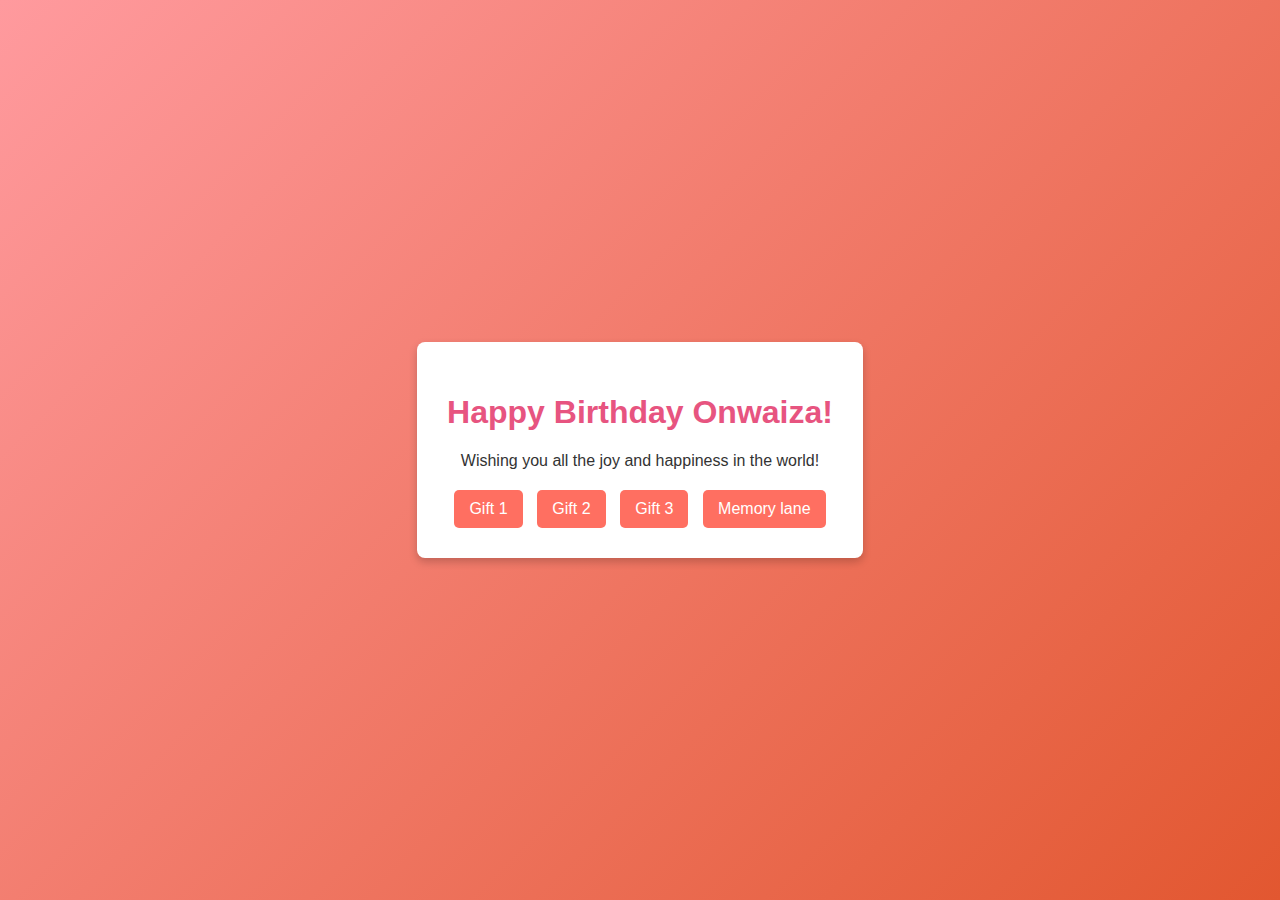
<file: Index.html>
<!DOCTYPE html>
<html lang="en">
<head>
    <meta charset="UTF-8">
    <meta name="viewport" content="width=device-width, initial-scale=1.0">
    <title>Birthday Card</title>
    <link rel="stylesheet" href="Index.css">
</head>
<body>
    <div class="card">
        <h1>Happy Birthday Onwaiza!</h1>
        <p>Wishing you all the joy and happiness in the world!</p>
        <div class="buttons">
            <button onclick="openPoem('poem1.html')">Gift 1</button>
            <button onclick="openPoem('poem2.html')">Gift 2</button>
            <button onclick="openPoem('gift3.html')">Gift 3</button>
            <button onclick="openPoem('gallery.html')">Memory lane</button>
        </div>
    </div>

    <script src="index.js"></script>
</body>
</html>
</file>
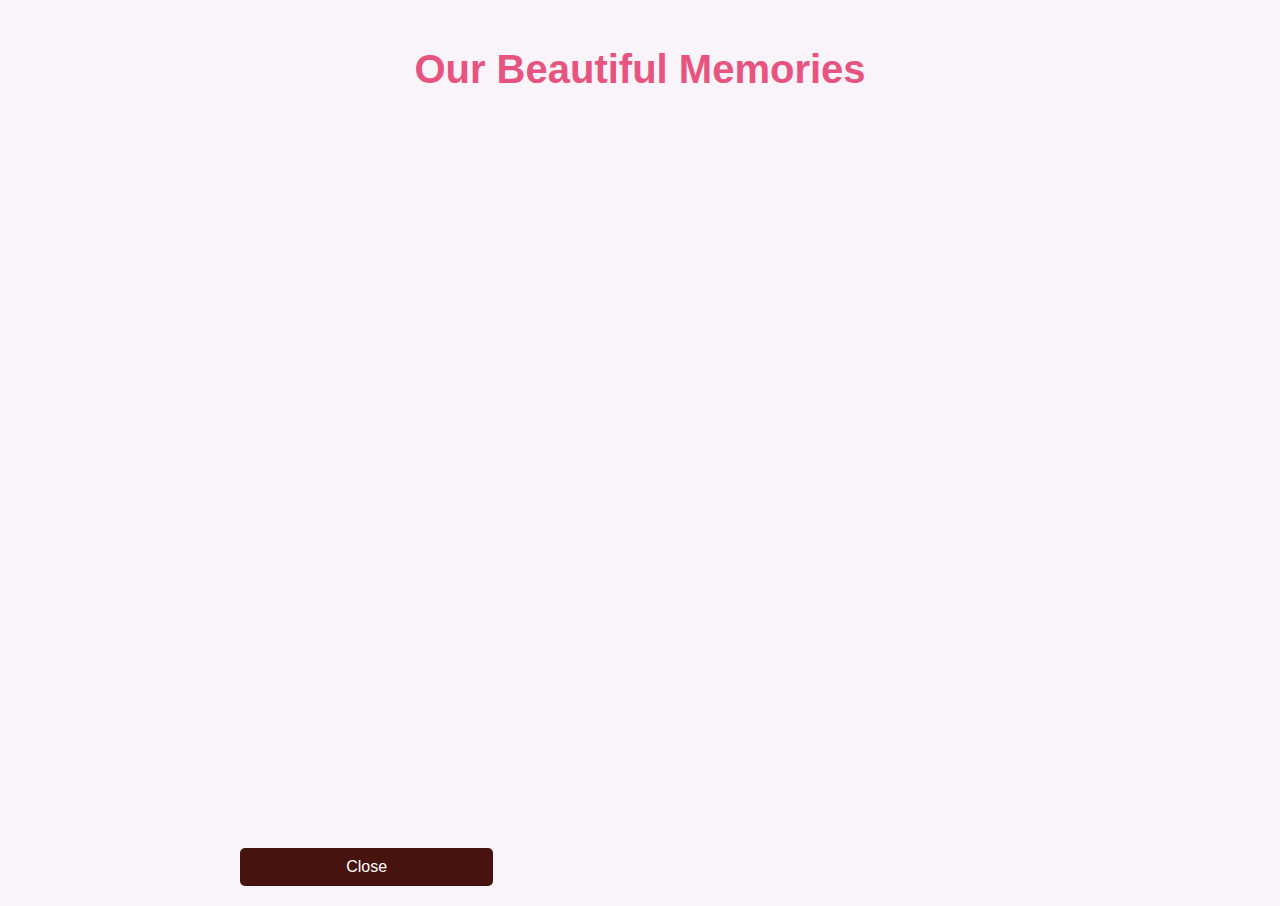
<file: gallery.html>
<!DOCTYPE html>
<html lang="en">
<head>
    <meta charset="UTF-8">
    <meta name="viewport" content="width=device-width, initial-scale=1.0">
    <title>Our Memories</title>
    <link rel="stylesheet" href="gallery.css">
</head>
<body>
    <div class="memory-gallery">
        <h1>Our Beautiful Memories</h1>
        <div class="memory-grid">
            <div class="memory-item"><img src="IMG-20240824-WA0059.jpg" alt="Memory 1"></div>
            <div class="memory-item"><img src="IMG-20240525-WA0021.jpg" alt="Memory 2"></div>
            <div class="memory-item"><img src="IMG-20240527-WA0011.jpg" alt="Memory 3"></div>
            <div class="memory-item"><img src="IMG-20240530-WA0000.jpg" alt="Memory 4"></div>
            <div class="memory-item"><img src="IMG-20240527-WA0013.jpg" alt="Memory 5"></div>
            <div class="memory-item"><img src="IMG-20240803-WA0003.jpg" alt="Memory 6"></div>
            <button onclick="window.close()">Close</button>
            <a href="" target="_blank" class="IMG-20240525-WA0021">
        </div>
    </div>
</body>
</html>
</file>
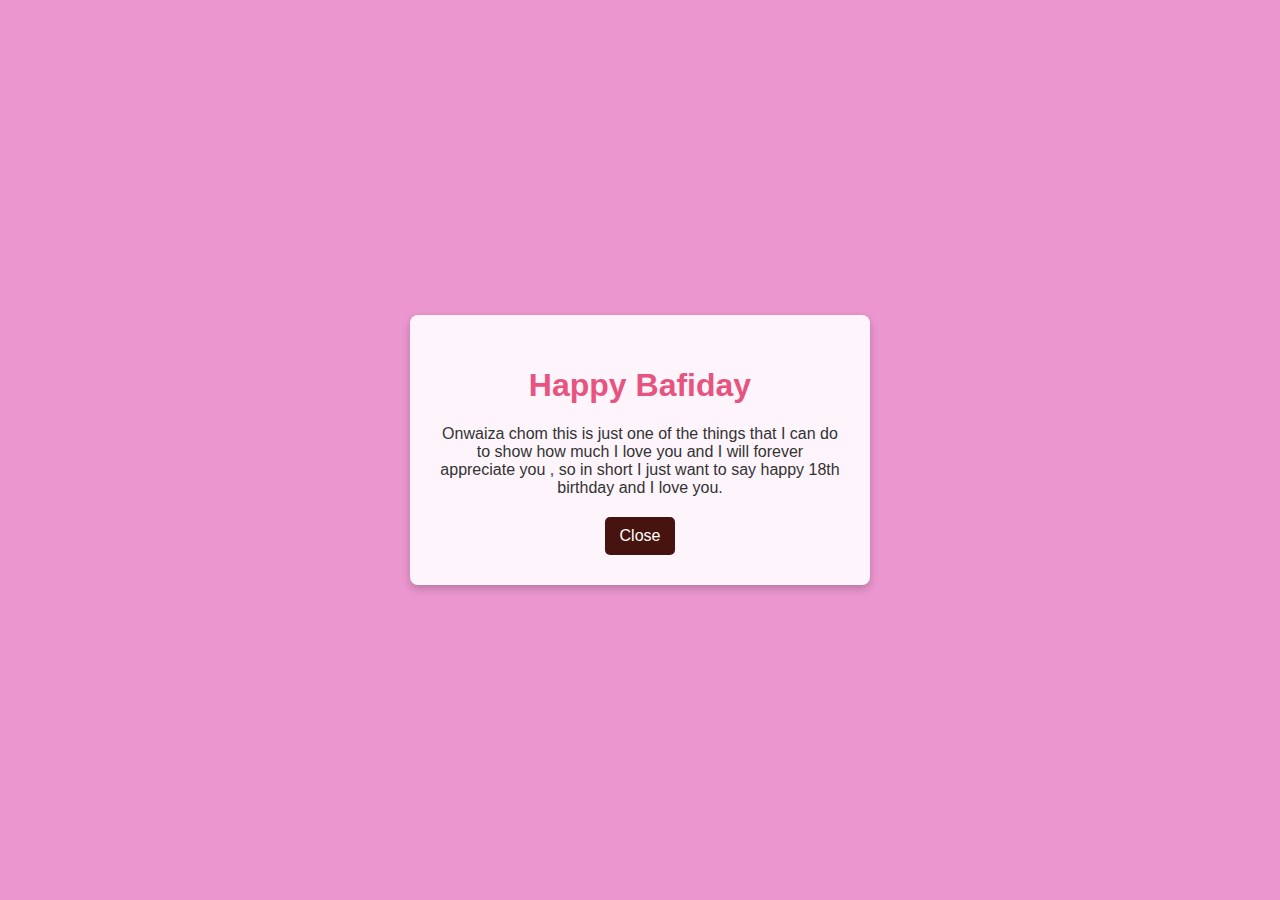
<file: gift3.html>
<!DOCTYPE html>
<html lang="en">
<head>
    <meta charset="UTF-8">
    <meta name="viewport" content="width=device-width, initial-scale=1.0">
    <title>Poem 1</title>
    <link rel="stylesheet" href="peom1.css">
</head>
<body>
    <div class="card">
        <h1>Happy Bafiday</h1>
        <p> Onwaiza chom this is just one of the things that I can do to show how much I love you and I will forever appreciate you ,
             so in short I just want to say happy 18th birthday and I love you.

            </p>
            
        <button onclick="window.close()">Close</button>
    </div>
</body>
</html>
</file>
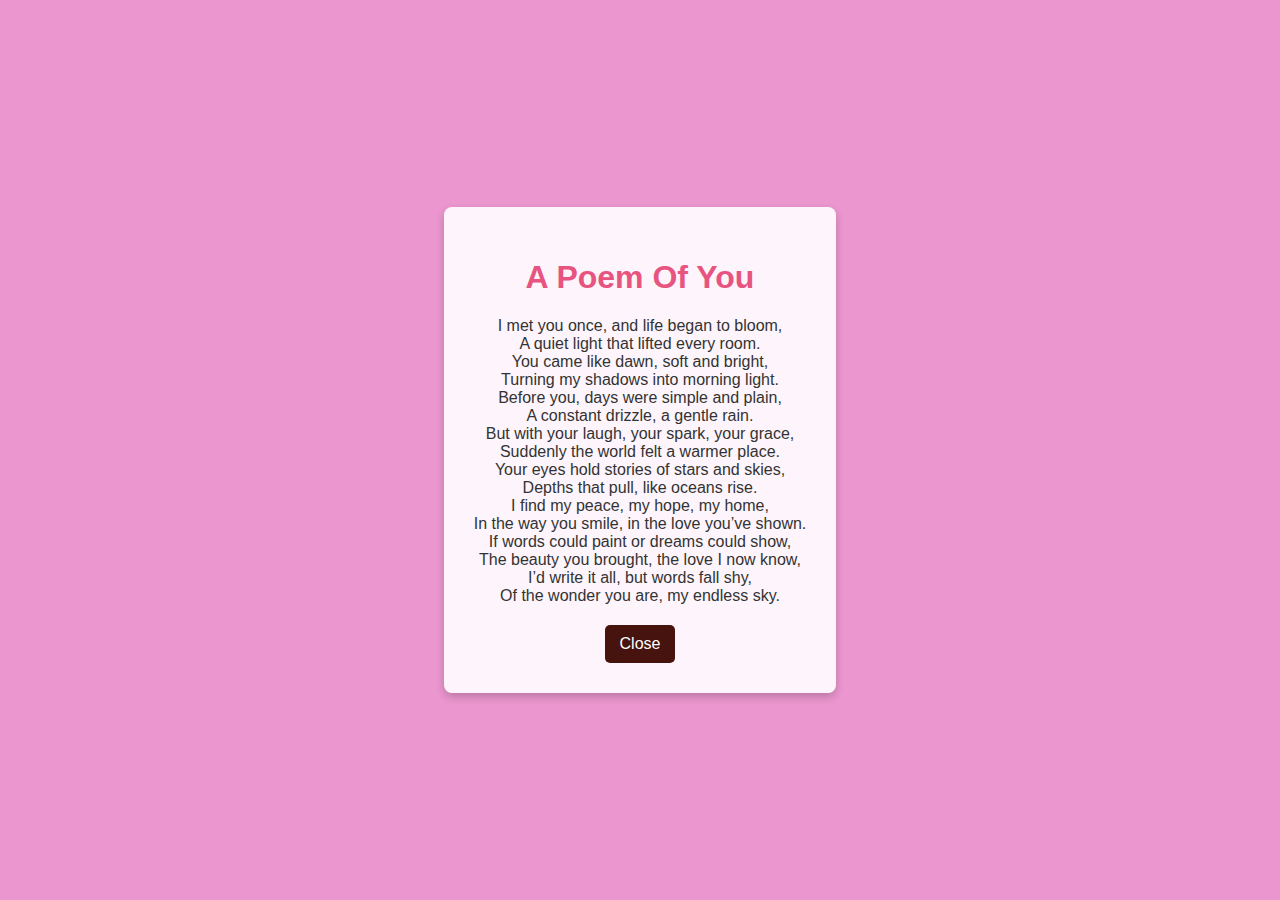
<file: poem1.html>
<!DOCTYPE html>
<html lang="en">
<head>
    <meta charset="UTF-8">
    <meta name="viewport" content="width=device-width, initial-scale=1.0">
    <title>Poem 1</title>
    <link rel="stylesheet" href="peom1.css">
</head>
<body>
    <div class="card">
        <h1>A Poem Of You</h1>
        <p>

            I met you once, and life began to bloom,

           <br> A quiet light that lifted every room.

            <br>You came like dawn, soft and bright,

            <br>Turning my shadows into morning light.
            
            <br>Before you, days were simple and plain,
            <br>A constant drizzle, a gentle rain.
            <br>But with your laugh, your spark, your grace,
            <br>Suddenly the world felt a warmer place.
            
            <br>Your eyes hold stories of stars and skies,
            <br>Depths that pull, like oceans rise.
            <br> I find my peace, my hope, my home,
            <br>In the way you smile, in the love you’ve shown.
            
            <br>If words could paint or dreams could show,
            <br>The beauty you brought, the love I now know,
            <br> I’d write it all, but words fall shy,
            <br> Of the wonder you are, my endless sky.</p>
            
        <button onclick="window.close()">Close</button>
    </div>
</body>
</html>
</file>
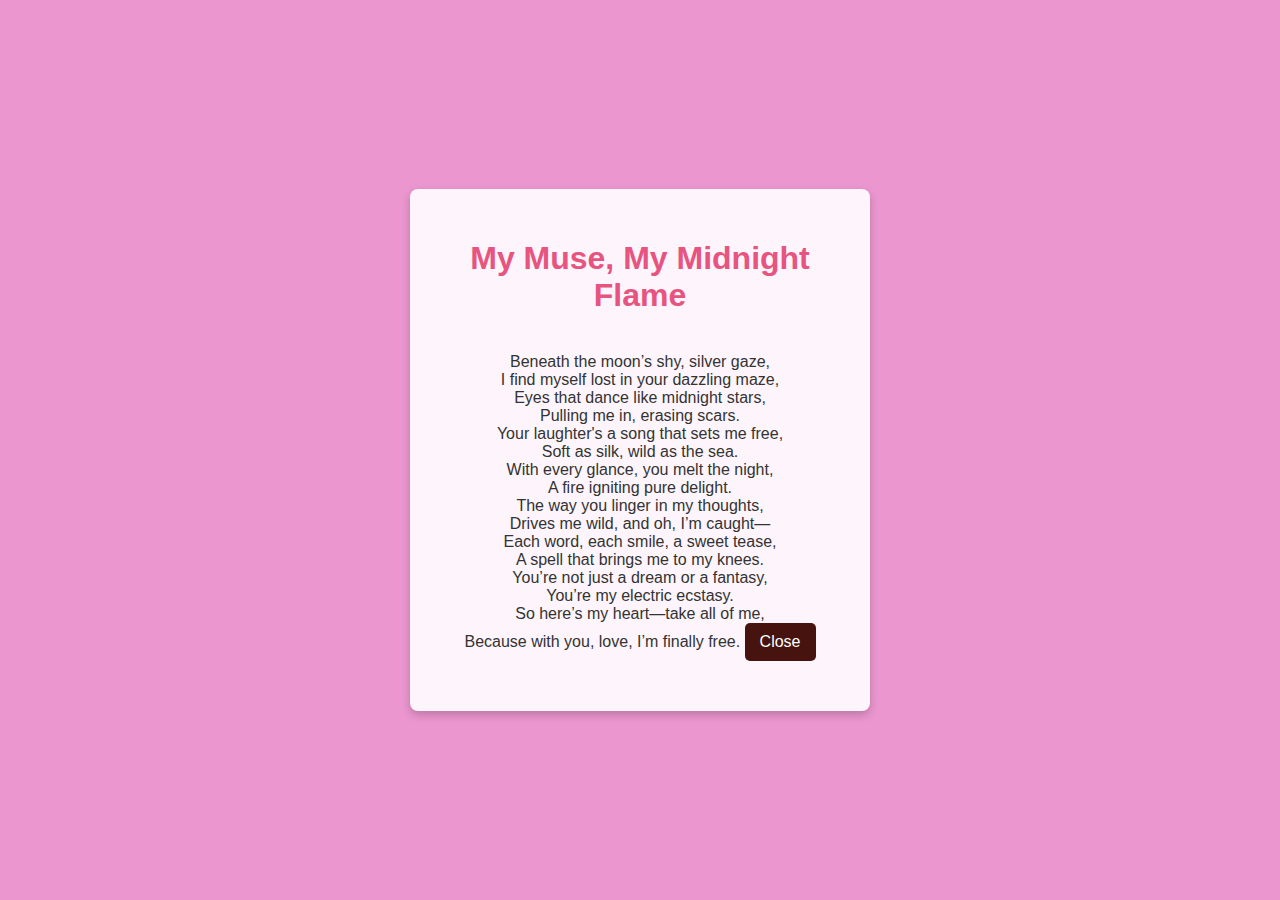
<file: poem2.html>
<!DOCTYPE html>
<html lang="en">
<head>
    <meta charset="UTF-8">
    <meta name="viewport" content="width=device-width, initial-scale=1.0">
    <title>Poem 1</title>
    <link rel="stylesheet" href="poem2.css">
</head>
<body>
    <div class="card">
        <h1>My Muse, My Midnight Flame</h1>
        <p>

          <br>Beneath the moon’s shy, silver gaze,
          <br>I find myself lost in your dazzling maze,
          <br>Eyes that dance like midnight stars,
          <br>Pulling me in, erasing scars.
          <br>Your laughter's a song that sets me free,
          <br>Soft as silk, wild as the sea.
          <br>With every glance, you melt the night,
          <br>A fire igniting pure delight.

          <br>The way you linger in my thoughts,
          <br>Drives me wild, and oh, I’m caught—
          <br>Each word, each smile, a sweet tease,
          <br>A spell that brings me to my knees.

          <br>You’re not just a dream or a fantasy,
          <br>You’re my electric ecstasy.
          <br>So here’s my heart—take all of me,
          <br>Because with you, love, I’m finally free.
            
        <button onclick="window.close()">Close</button>
    </div>
</body>
</html>
</file>
<file: Index.css>
body {
    display: flex;
    justify-content: center;
    align-items: center;
    height: 100vh;
    margin: 0;
    background: linear-gradient(135deg, #ff9a9e 0%, #e25730 100%);
    font-family: Arial, sans-serif;
}

.card {
    background-color: white;
    padding: 30px;
    border-radius: 8px;
    box-shadow: 0 4px 8px rgba(0, 0, 0, 0.2);
    text-align: center;
    max-width: 400px;
}

h1 {
    color: #e75480;
}

p {
    color: #333;
    margin-top: 10px;
    margin-bottom: 20px;
}

.buttons {
    display: flex;
    justify-content: space-around;
}

button {
    background-color: #ff6f61;
    color: white;
    border: none;
    border-radius: 5px;
    padding: 10px 15px;
    font-size: 16px;
    cursor: pointer;
    transition: background 0.3s ease;
}

button:hover {
    background-color: #ff3e3e;
}
</file>
<file: gallery.css>
/* Memory Gallery Styles */
body {
    display: flex;
    justify-content: center;
    align-items: center;
    margin: 0;
    padding: 20px;
    background-color: #f8f4f9;
    font-family: Arial, sans-serif;
    color: #333;
}

.memory-gallery {
    text-align: center;
    max-width: 800px;
    width: 100%;
}

h1 {
    color: #e75480;
    font-size: 2.5em;
    margin-bottom: 20px;
}

.memory-grid {
    display: grid;
    grid-template-columns: repeat(auto-fill, minmax(200px, 1fr));
    gap: 20px;
}

/* Memory Item Animation */
.memory-item {
    position: relative;
    overflow: hidden;
    border-radius: 8px;
    transform: scale(0.95);
    opacity: 0;
    animation: fadeInZoom 1s forwards;
    animation-delay: calc(0.2s * var(--animation-order));
}

.memory-item img {
    width: 100%;
    height: auto;
    display: block;
    border-radius: 8px;
    transition: transform 0.4s ease;
}

.memory-item:hover img {
    transform: scale(1.1);
}

/* Keyframes for Animation */
@keyframes fadeInZoom {
    0% {
        opacity: 0;
        transform: scale(0.85);
    }
    100% {
        opacity: 1;
        transform: scale(1);
    }
}
button {
    background-color: #46130e;
    color: white;
    border: none;
    border-radius: 5px;
    padding: 10px 15px;
    font-size: 16px;
    cursor: pointer;
    transition: background 0.3s ease;
}

button:hover {
    background-color: #ff3e3e;
}

/* Floating Hearts Animation */
@keyframes float {
    0% {
        transform: translateY(0) scale(1);
        opacity: 1;
    }
    100% {
        transform: translateY(-800px) scale(0.5);
        opacity: 0;
    }
}
</file>
<file: peom1.css>
/* General Styles */
body {
    display: flex;
    justify-content: center;
    align-items: center;
    height: 100vh;
    margin: 0;
    overflow: hidden;
    background: #eb96cf; /* Fallback background color */
    font-family: Arial, sans-serif;
}

/* Poem Card Styles */
.card {
    background-color: rgba(255, 255, 255, 0.9);
    padding: 30px;
    border-radius: 8px;
    box-shadow: 0 4px 8px rgba(0, 0, 0, 0.2);
    text-align: center;
    max-width: 400px;
    position: relative;
    z-index: 1;
}

h1 {
    color: #e75480;
}

p {
    color: #333;
    margin-top: 10px;
    margin-bottom: 20px;
}

button {
    background-color: #46130e;
    color: white;
    border: none;
    border-radius: 5px;
    padding: 10px 15px;
    font-size: 16px;
    cursor: pointer;
    transition: background 0.3s ease;
}

button:hover {
    background-color: #ff3e3e;
}

/* Floating Hearts Animation */
@keyframes float {
    0% {
        transform: translateY(0) scale(1);
        opacity: 1;
    }
    100% {
        transform: translateY(-800px) scale(0.5);
        opacity: 0;
    }
}

/* Heart Elements */
.heart {
    position: absolute;
    bottom: -100px;
    width: 15px;
    height: 15px;
    background-color: #ff6f61;
    opacity: 0.8;
    transform: rotate(-45deg);
    animation: float 6s infinite ease-in;
    border-radius: 50% 50% 0 0;
}

/* Randomized Heart Sizes and Animations */
.heart::before,
.heart::after {
    content: '';
    position: absolute;
    width: inherit;
    height: inherit;
    background-color: inherit;
    border-radius: 50%;
}

.heart::before {
    top: -8px;
    left: 0;
}

.heart::after {
    left: 8px;
    top: 0;
}

.heart:nth-child(1) {
    left: 20%;
    animation-duration: 5s;
    animation-delay: 1s;
}

.heart:nth-child(2) {
    left: 50%;
    animation-duration: 7s;
    animation-delay: 2s;
}

.heart:nth-child(3) {
    left: 70%;
    animation-duration: 6s;
    animation-delay: 1.5s;
}

.heart:nth-child(4) {
    left: 90%;
    animation-duration: 8s;
    animation-delay: 3s;
}

.heart:nth-child(5) {
    left: 10%;
    animation-duration: 6s;
    animation-delay: 2.5s;
}
</file>
<file: poem2.css>
/* General Styles */
body {
    display: flex;
    justify-content: center;
    align-items: center;
    height: 100vh;
    margin: 0;
    overflow: hidden;
    background: #eb96cf; /* Fallback background color */
    font-family: Arial, sans-serif;
}

/* Poem Card Styles */
.card {
    background-color: rgba(255, 255, 255, 0.9);
    padding: 30px;
    border-radius: 8px;
    box-shadow: 0 4px 8px rgba(0, 0, 0, 0.2);
    text-align: center;
    max-width: 400px;
    position: relative;
    z-index: 1;
}

h1 {
    color: #e75480;
}

p {
    color: #333;
    margin-top: 10px;
    margin-bottom: 20px;
}

button {
    background-color: #46130e;
    color: white;
    border: none;
    border-radius: 5px;
    padding: 10px 15px;
    font-size: 16px;
    cursor: pointer;
    transition: background 0.3s ease;
}

button:hover {
    background-color: #ff3e3e;
}

/* Floating Hearts Animation */
@keyframes float {
    0% {
        transform: translateY(0) scale(1);
        opacity: 1;
    }
    100% {
        transform: translateY(-800px) scale(0.5);
        opacity: 0;
    }
}

/* Heart Elements */
.heart {
    position: absolute;
    bottom: -100px;
    width: 15px;
    height: 15px;
    background-color: #ff6f61;
    opacity: 0.8;
    transform: rotate(-45deg);
    animation: float 6s infinite ease-in;
    border-radius: 50% 50% 0 0;
}

/* Randomized Heart Sizes and Animations */
.heart::before,
.heart::after {
    content: '';
    position: absolute;
    width: inherit;
    height: inherit;
    background-color: inherit;
    border-radius: 50%;
}

.heart::before {
    top: -8px;
    left: 0;
}

.heart::after {
    left: 8px;
    top: 0;
}

.heart:nth-child(1) {
    left: 20%;
    animation-duration: 5s;
    animation-delay: 1s;
}

.heart:nth-child(2) {
    left: 50%;
    animation-duration: 7s;
    animation-delay: 2s;
}

.heart:nth-child(3) {
    left: 70%;
    animation-duration: 6s;
    animation-delay: 1.5s;
}

.heart:nth-child(4) {
    left: 90%;
    animation-duration: 8s;
    animation-delay: 3s;
}

.heart:nth-child(5) {
    left: 10%;
    animation-duration: 6s;
    animation-delay: 2.5s;
}
</file>
